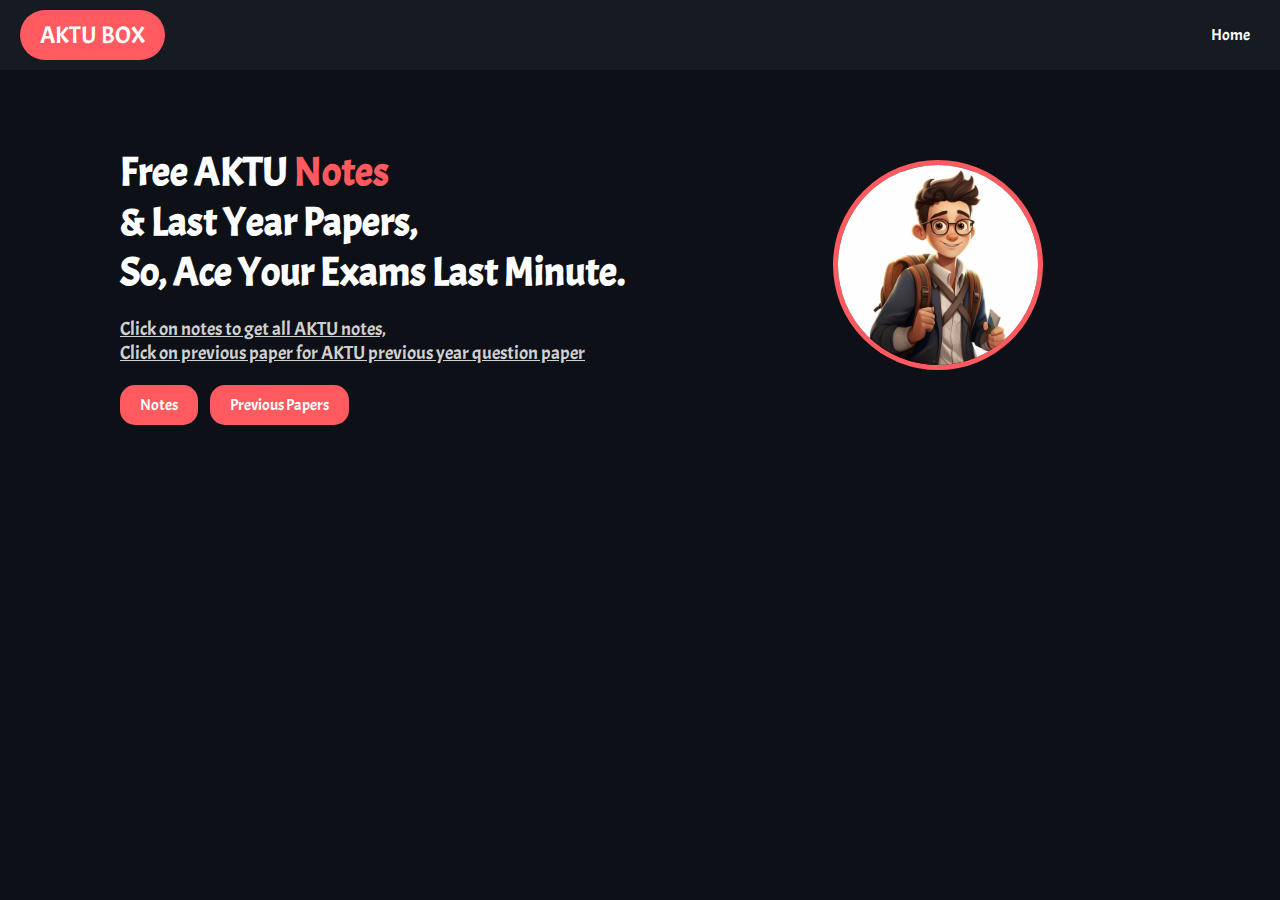
<file: index.html>
<!DOCTYPE html>
<html lang="en">
<head>
  <meta charset="UTF-8">
  <meta name="viewport" content="width=device-width, initial-scale=1.0">
  <title>AKTU Box</title>
  <link rel="stylesheet" href="styles.css">
  <link href="https://fonts.googleapis.com/css2?family=Acme&display=swap" rel="stylesheet">
</head>
<body>
    <header class="header">
      <div class="logo-box">
        <span class="logo">AKTU BOX</span>
      </div>
      <nav class="nav">
        <a href="index.html">Home</a>

      </nav>
    </header>

  <main class="content">
    <section class="main-content">
      <h1>Free AKTU <span class="highlight">Notes</span> <br> & Last Year Papers,<br>
      So, Ace Your Exams Last Minute.</h1>
      <p class="instructions">
        <u>Click on notes to get all AKTU notes,<br>
        Click on previous paper for AKTU previous year question paper</u>
      </p>
      <div class="buttons">
        <a href="Notes.html" class="btn">Notes</a>
        <a href="firstyear.html" class="btn">Previous Papers</a>
      </div>
    </section>
    <section class="image-section">
      <img src="img1.jpg" alt="Student Avatar" class="profile-img">
    </section>
  </main>
  <script src="script.js"></script>

</body>
</html>
</file>
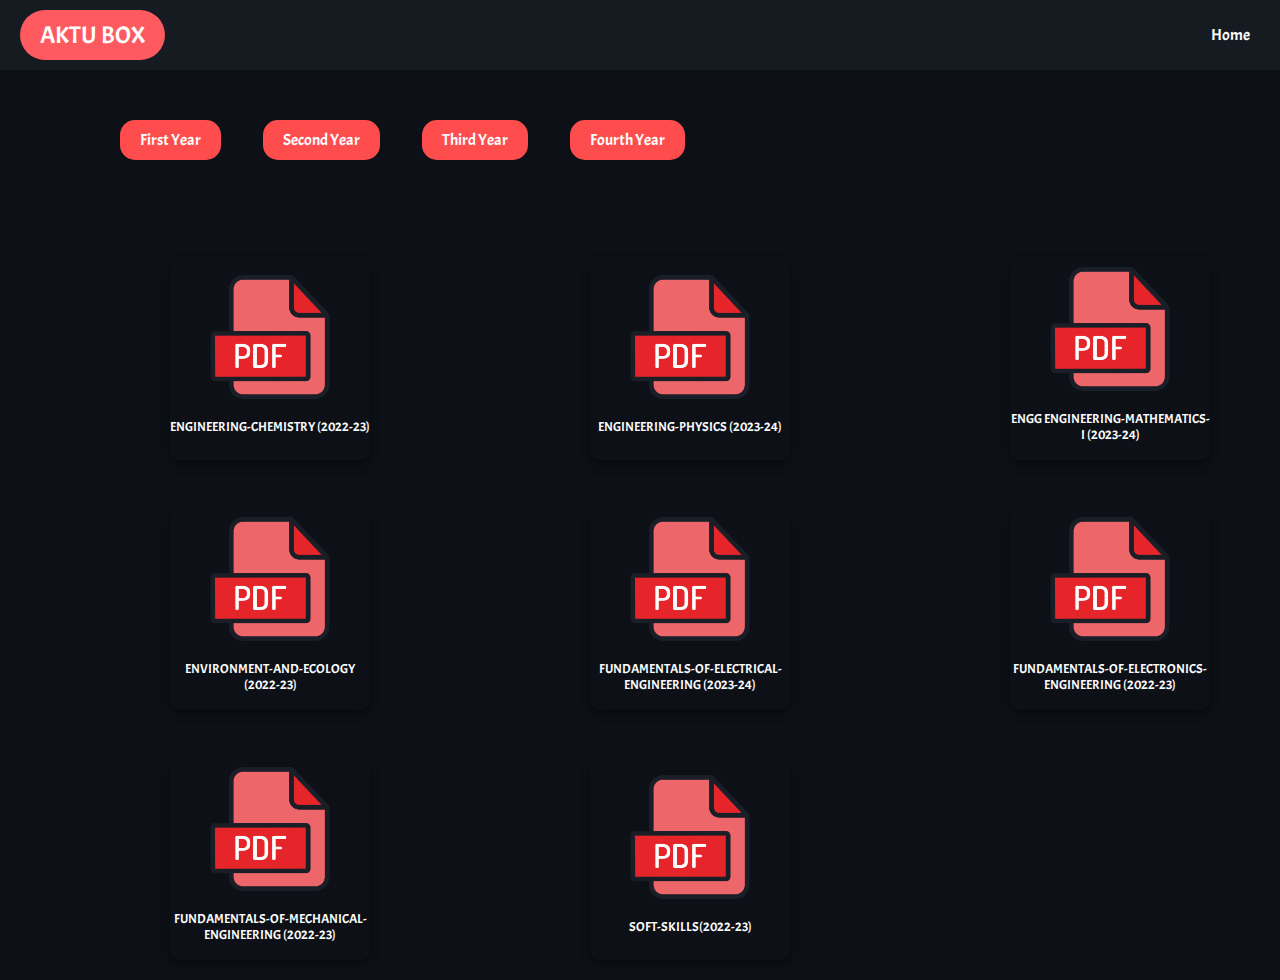
<file: firstyear.html>
<!DOCTYPE html>
<html lang="en">
<head>
  <meta charset="UTF-8">
  <meta name="viewport" content="width=device-width, initial-scale=1.0">
  <title>AKTU Box</title>
  <link rel="stylesheet" href="f.css">
  <link href="https://fonts.googleapis.com/css2?family=Acme&display=swap" rel="stylesheet">
</head>
<body>
    <header class="header">
      <div class="logo-box">
        <span href="index.html" class="logo">AKTU BOX</span>
      </div>
      <nav class="nav">
        <a href="index.html">Home</a>
        
      </nav>
    </header>
  
    <main>
      <div class="buttons">
        <a href="firstyear.html"><button>First Year</button></a>
        <a href="secondyear.html"><button>Second Year</button></a>
        <a href="thirdyear.html"><button>Third Year</button></a>
        <a href="fourthyear.html"><button>Fourth Year</button></a>
      </div>

      <div class="content-container">
        <div class="content-box">
          <a href="https://aktuhelper.com/first_yr_2022-23_pyq/ENGINEERING-CHEMISTRY-BAS-102.pdf" class="linktext" target="_blank">
            <img src="pdf%20logo.png" alt="Example Image">
            <p class="linktext">ENGINEERING-CHEMISTRY (2022-23)</p>
          </a>
        </div>

    
          <div class="content-box">
            <a href="https://aktuonline.com/btech/btech-1-sem-engineering-physics-bas101-mar-2024.pdf" class="linktext" target="_blank">
              <img src="pdf%20logo.png" alt="Example Image">
              <p class="linktext">ENGINEERING-PHYSICS (2023-24)</p>
            </a>
          </div>

        <div class="content-box">
          <a href="https://aktuonline.com/btech/btech-1-sem-engineering-mathematics-1-bas103-mar-2024.pdf" class="linktext" target="_blank">
            <img src="pdf%20logo.png" alt="Example Image">
            <p class="linktext">ENGG ENGINEERING-MATHEMATICS-I (2023-24)</p>
          </a>
        </div>

        <div class="content-box">
          <a href="https://aktuhelper.com/first_yr_2022-23_pyq/ENVIRONMENT-AND-ECOLOGY-BAS-104.pdf" class="linktext" target="_blank">
            <img src="pdf%20logo.png" alt="Example Image">
            <p class="linktext">ENVIRONMENT-AND-ECOLOGY (2022-23)</p>
          </a>
        </div>

        <div class="content-box">
          <a href="https://aktuonline.com/btech/btech-1-sem-fundamentals-of-electrical-engineering-bee101-mar-2024.pdf" class="linktext" target="_blank">
            <img src="pdf%20logo.png" alt="Example Image">
            <p class="linktext">FUNDAMENTALS-OF-ELECTRICAL-ENGINEERING (2023-24)</p>
          </a>
        </div>

        <div class="content-box">
          <a href="https://aktuhelper.com/first_yr_2022-23_pyq/FUNDAMENTALS-OF-ELECTRONICS-ENGINEERING-BEC-101.pdf" class="linktext" target="_blank">
            <img src="pdf%20logo.png" alt="Example Image">
            <p class="linktext">FUNDAMENTALS-OF-ELECTRONICS-ENGINEERING (2022-23)</p>
          </a>
        </div>

        <div class="content-box">
          <a href="https://aktuhelper.com/first_yr_2022-23_pyq/Fundamentals-of-Mechanical-Engineering-BME-101.pdf" class="linktext" target="_blank">
            <img src="pdf%20logo.png" alt="Example Image">
            <p class="linktext">FUNDAMENTALS-OF-MECHANICAL-ENGINEERING (2022-23)</p>
          </a>
        </div>

        <div class="content-box">
          <a href="https://aktuhelper.com/first_yr_2022-23_pyq/SOFT-SKILLS-BAS-105.pdf" class="linktext" target="_blank">
            <img src="pdf%20logo.png" alt="Example Image">
            <p class="linktext">SOFT-SKILLS(2022-23)</p>
          </a>
        </div>
      </div>
    </main>
    <script src="1script.js"></script>

</body>
</html>
</file>
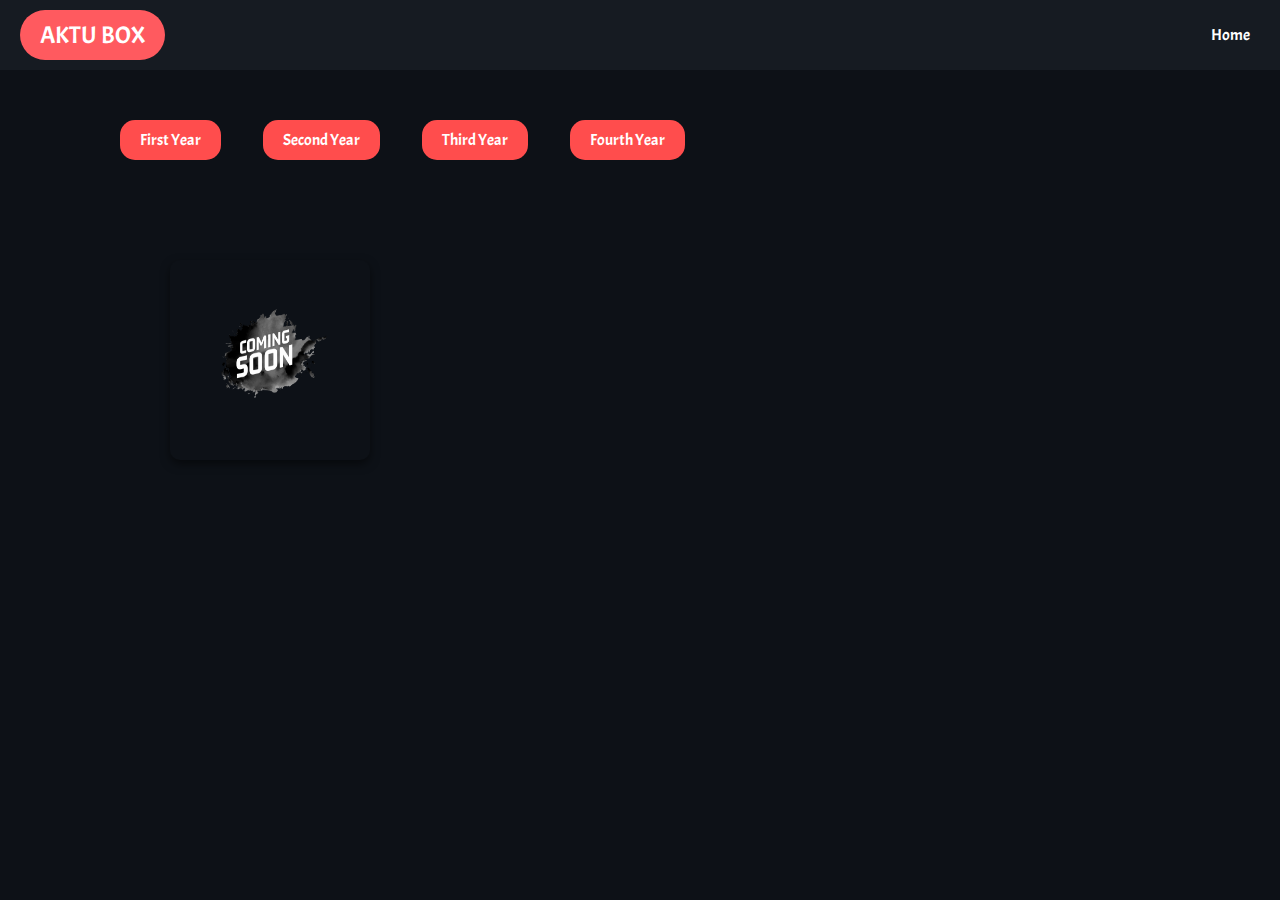
<file: fourthyear.html>
<!DOCTYPE html>
<html lang="en">
<head>
  <meta charset="UTF-8">
  <meta name="viewport" content="width=device-width, initial-scale=1.0">
  <title>AKTU Box</title>
  <link rel="stylesheet" href="f.css">
  <link href="https://fonts.googleapis.com/css2?family=Acme&display=swap" rel="stylesheet">
</head>
<body>
    <header class="header">
      <div class="logo-box">
        <span href="index.html" class="logo">AKTU BOX</span>
      </div>
      <nav class="nav">
        <a href="index.html">Home</a>
        
      </nav>
    </header>
  <main>
    
    <div class="buttons">
      <a href="firstyear.html"><button>First Year</button></a>
      <a href="secondyear.html"><button>Second Year</button></a>
      <a href="thirdyear.html"><button>Third Year</button></a>
      <a href="fourthyear.html"><button>Fourth Year</button></a>
    </div>

    <div class="content-container">
    <div class="content-box">
      <a href="" class="linktext" target="_blank">
        <img src="rb_54591.png" alt="Example Image">
        <p></p>
      </a>
    </div>
    </div>
    <script src="1script.js"></script>
  </main>
</body>
</html>
</file>
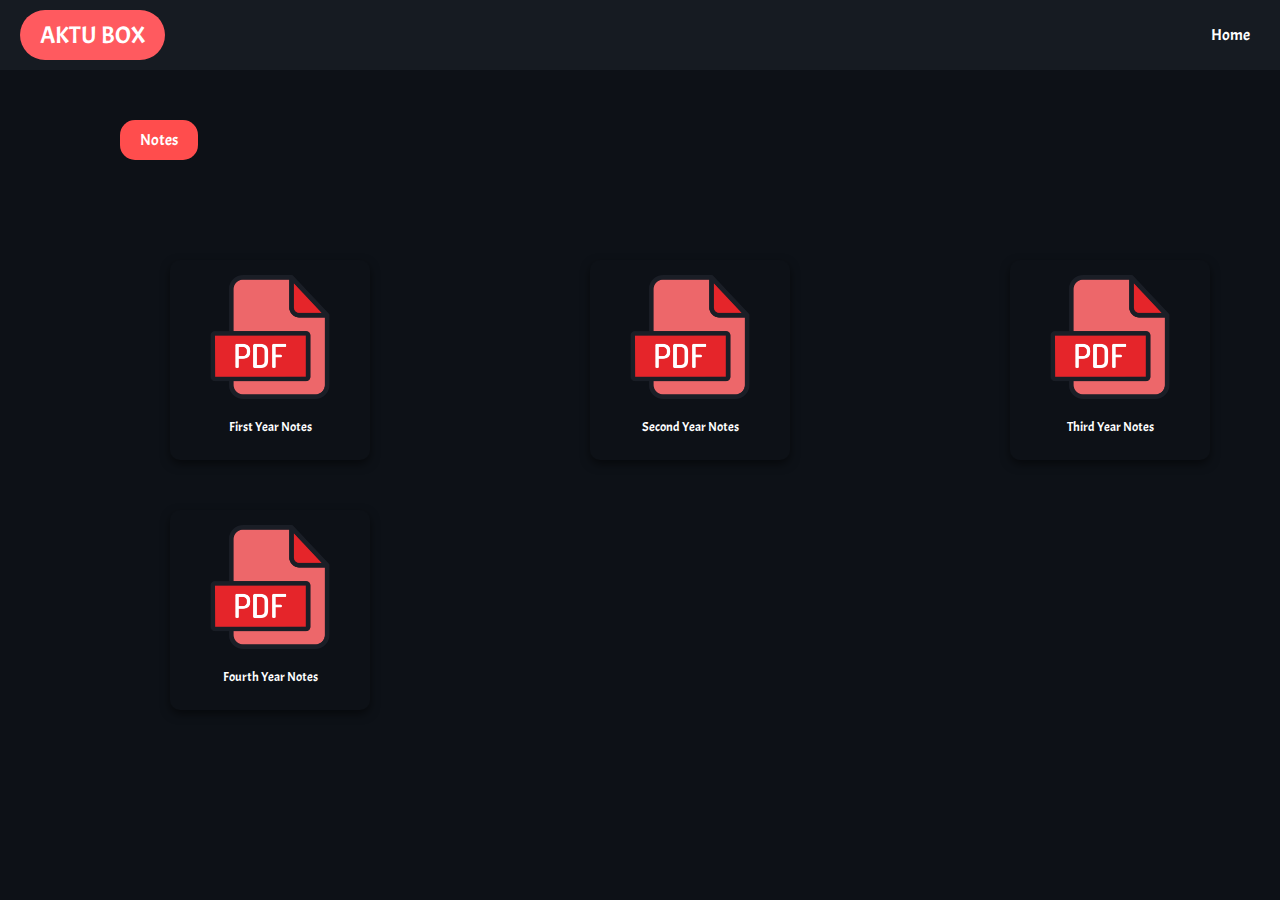
<file: Notes.html>
<!DOCTYPE html>
<html lang="en">
<head>
  <meta charset="UTF-8">
  <meta name="viewport" content="width=device-width, initial-scale=1.0">
  <title>AKTU Box</title>
  <link rel="stylesheet" href="Notes.css">
  <link href="https://fonts.googleapis.com/css2?family=Acme&display=swap" rel="stylesheet">
</head>
<body>
    <header class="header">
      <div class="logo-box">
        <span href="index.html" class="logo">AKTU BOX</span>
      </div>
      <nav class="nav">
        <a href="index.html">Home</a>
        
      </nav>
    </header>
  
    <main>
      <div class="buttons">
        <a href="Notes.html"><button>Notes</button></a>
      </div>

      <div class="content-container">
        <div class="content-box">
          <a href="https://drive.google.com/drive/folders/1If-nUjYUdpRv4JrZqQTBy_pVdTYC5_z0" class="linktext" target="_blank">
            <img src="pdf%20logo.png" alt="Example Image">
            <p class="linktext">First Year Notes</p>
          </a>
        </div>

        <div class="content-box">
          <a href="https://drive.google.com/drive/folders/1IkLG4EJWbL1a6LDf1Uh8uZ4qbDOOKyYr" class="linktext" target="_blank">
            <img src="pdf%20logo.png" alt="Example Image">
            <p class="linktext">Second Year Notes</p>
          </a>
        </div>

          <div class="content-box">
            <a href="https://drive.google.com/drive/folders/1IkfLT2l-8Doru17nM0ESq_Gq5xAdLqQe" class="linktext" target="_blank">
              <img src="pdf%20logo.png" alt="Example Image">
              <p class="linktext">Third Year Notes</p>
            </a>
          </div>


            <div class="content-box">
              <a href="https://drive.google.com/drive/folders/1Imr_EowMKTXQwqte6FRDVknN_hobWkSF" class="linktext" target="_blank">
                <img src="pdf%20logo.png" alt="Example Image">
                <p class="linktext">Fourth Year Notes</p>
              </a>
            </div>

    
         
      </div>
    </main>
</body>
</html>
</file>
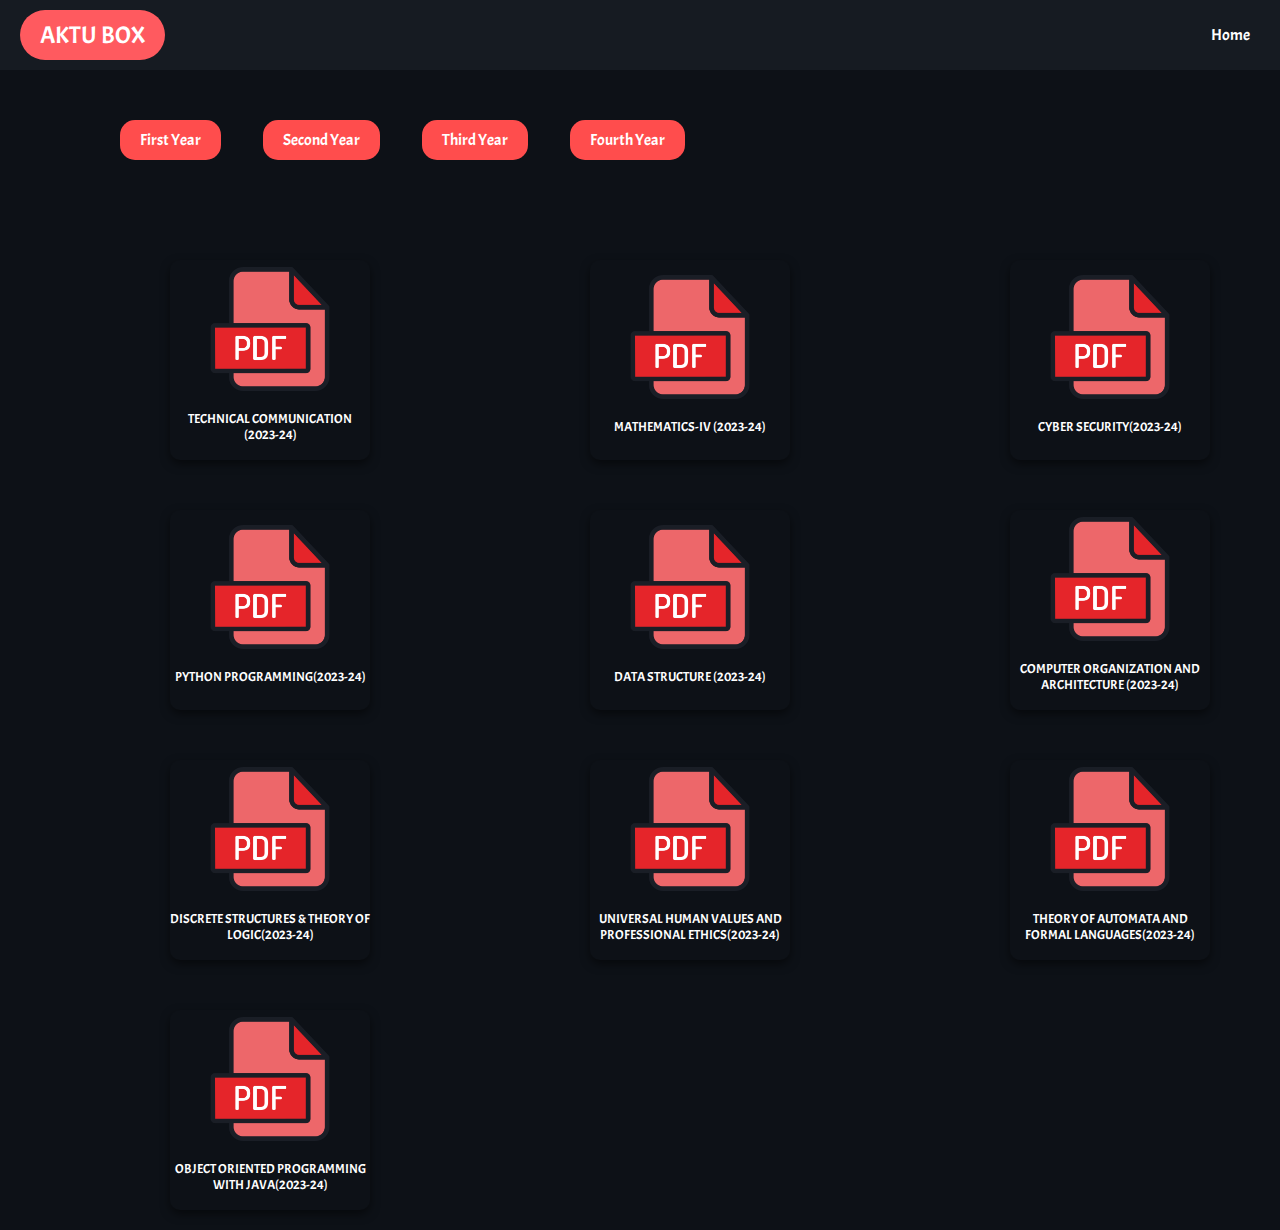
<file: secondyear.html>
<!DOCTYPE html>
<html lang="en">
<head>
  <meta charset="UTF-8">
  <meta name="viewport" content="width=device-width, initial-scale=1.0">
  <title>AKTU Box</title>
  <link rel="stylesheet" href="f.css">
  <link href="https://fonts.googleapis.com/css2?family=Acme&display=swap" rel="stylesheet">
</head>
<body>
    <header class="header">
      <div class="logo-box">
        <span href="index.html" class="logo">AKTU BOX</span>
      </div>
      <nav class="nav">
        <a href="index.html">Home</a>
        
      </nav>
    </header>
  
    <main>
      <div class="buttons">
        <a href="firstyear.html"><button>First Year</button></a>
        <a href="secondyear.html"><button>Second Year</button></a>
        <a href="thirdyear.html"><button>Third Year</button></a>
        <a href="fourthyear.html"><button>Fourth Year</button></a>
      </div>

      <div class="content-container">
        <div class="content-box">
          <a href="https://drive.google.com/file/d/1GHSXSBQbVzOXdSJUxslctjfD7ZxHV74S/view" class="linktext" target="_blank">
            <img src="pdf%20logo.png" alt="Example Image">
            <p class="linktext">TECHNICAL COMMUNICATION (2023-24)</p>
          </a>
        </div>

    
          <div class="content-box">
            <a href="https://drive.google.com/file/d/1qmLihElojTPYZQzor44H91q5LtPI_hsm/view" class="linktext" target="_blank">
              <img src="pdf%20logo.png" alt="Example Image">
              <p class="linktext">MATHEMATICS-IV (2023-24)</p>
            </a>
          </div>

        <div class="content-box">
          <a href="https://drive.google.com/file/d/1V9Kknvxbnji25n4o2PybK19J9TzT3N3d/view" class="linktext" target="_blank">
            <img src="pdf%20logo.png" alt="Example Image">
            <p class="linktext">CYBER SECURITY(2023-24)</p>
          </a>
        </div>

        <div class="content-box">
          <a href="https://drive.google.com/file/d/1BsxcScAyJ21Rzc0PgF1NSIoyqin8d7Kc/view" class="linktext" target="_blank">
            <img src="pdf%20logo.png" alt="Example Image">
            <p class="linktext">PYTHON PROGRAMMING(2023-24)</p>
          </a>
        </div>

        <div class="content-box">
          <a href="https://drive.google.com/file/d/1REwmdgZF-PomRl0qIRWmlITBUhpKfP47/view" class="linktext" target="_blank">
            <img src="pdf%20logo.png" alt="Example Image">
            <p class="linktext">DATA STRUCTURE (2023-24)</p>
          </a>
        </div>

        <div class="content-box">
          <a href="https://drive.google.com/file/d/13u6CqdRfyPbQRodQTJ-G8eJULcT3JXCf/view" class="linktext" target="_blank">
            <img src="pdf%20logo.png" alt="Example Image">
            <p class="linktext">COMPUTER ORGANIZATION AND ARCHITECTURE (2023-24)</p>
          </a>
        </div>

        <div class="content-box">
          <a href="https://drive.google.com/file/d/1Tky0BAJV9Fa_aq9MhDo8D-QgDxD3J8H3/view" class="linktext" target="_blank">
            <img src="pdf%20logo.png" alt="Example Image">
            <p class="linktext">DISCRETE STRUCTURES & THEORY OF LOGIC(2023-24)</p>
          </a>
        </div>

        <div class="content-box">
          <a href="https://drive.google.com/file/d/1s8EJnwTRoMSVXtEzI0Wv1ehjq4mGVdfB/view" class="linktext" target="_blank">
            <img src="pdf%20logo.png" alt="Example Image">
            <p class="linktext">UNIVERSAL HUMAN VALUES AND PROFESSIONAL ETHICS(2023-24)</p>
          </a>
        </div>

        <div class="content-box">
          <a href="https://www.aktuonline.com/btech/btech-cs-4-sem-theory-of-automata-and-formal-languages-bcs402-aug-2024.pdf" class="linktext" target="_blank">
            <img src="pdf%20logo.png" alt="Example Image">
            <p class="linktext">THEORY OF AUTOMATA AND FORMAL LANGUAGES(2023-24)</p>
          </a>
        </div>

        <div class="content-box">
          <a href="https://www.aktuonline.com/btech/btech-cs-4-sem-object-oriented-programming-with-java-bcs403-aug-2024.pdf" class="linktext" target="_blank">
            <img src="pdf%20logo.png" alt="Example Image">
            <p class="linktext">OBJECT ORIENTED PROGRAMMING WITH JAVA(2023-24)</p>
          </a>
        </div>
      </div>
      <script src="1script.js"></script>
    </main>
</body>
</html>
</file>
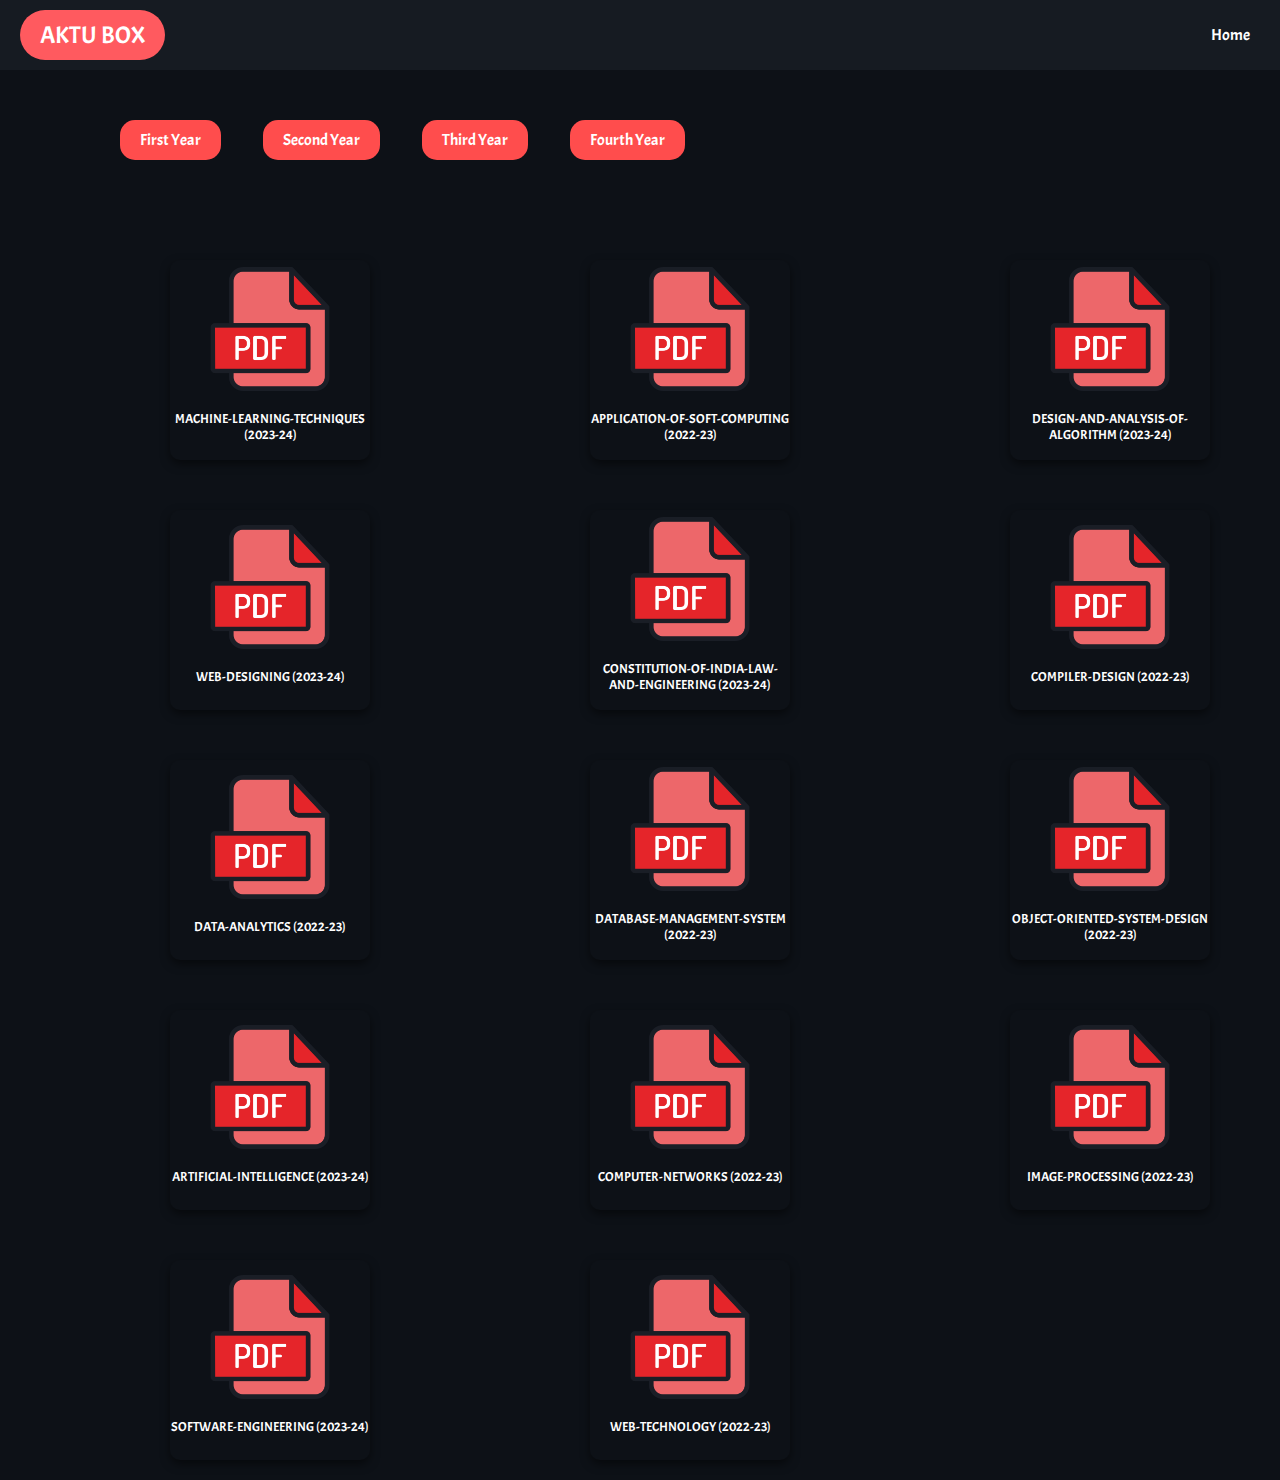
<file: thirdyear.html>
<!DOCTYPE html>
<html lang="en">
<head>
  <meta charset="UTF-8">
  <meta name="viewport" content="width=device-width, initial-scale=1.0">
  <title>AKTU Box</title>
  <link rel="stylesheet" href="f.css">
  <link href="https://fonts.googleapis.com/css2?family=Acme&display=swap" rel="stylesheet">
</head>
<body>
    <header class="header">
      <div class="logo-box">
        <span href="index.html" class="logo">AKTU BOX</span>
      </div>
      <nav class="nav">
        <a href="index.html">Home</a>
        
      </nav>
    </header>
  <main>
    
    <div class="buttons">
      <a href="firstyear.html"><button>First Year</button></a>
      <a href="secondyear.html"><button>Second Year</button></a>
      <a href="thirdyear.html"><button>Third Year</button></a>
      <a href="fourthyear.html"><button>Fourth Year</button></a>
    </div>

    <div class="content-container">
    <div class="content-box">
      <a href="https://www.aktuonline.com/btech/btech-cs-5-sem-machine-learning-techniques-kcs055-jan-2024.pdf" class="linktext" target="_blank">
        <img src="pdf%20logo.png" alt="Example Image">
        <p>MACHINE-LEARNING-TECHNIQUES (2023-24)</p>
      </a>
    </div>

      <div class="content-box">
      <a href="https://aktuonline.com/btech/btech-cs-5-sem-application-of-soft-computing-kcs056-2023.pdf" class="linktext" target="_blank">
        <img src="pdf%20logo.png" alt="Example Image">
        <p>APPLICATION-OF-SOFT-COMPUTING (2022-23)</p>
      </a>
    </div>

      <div class="content-box">
      <a href="https://aktuonline.com/btech/btech-cs-5-sem-design-and-analysis-of-algorithm-kcs503-jan-2024.pdf" class="linktext" target="_blank">
        <img src="pdf%20logo.png" alt="Example Image">
        <p>DESIGN-AND-ANALYSIS-OF-ALGORITHM (2023-24)</p>
      </a>
    </div>

      <div class="content-box">
      <a href="https://aktuonline.com/btech/btech-cs-5-sem-web-designing-kcs052-jan-2024.pdf" class="linktext" target="_blank">
        <img src="pdf%20logo.png" alt="Example Image">
        <p>WEB-DESIGNING (2023-24)</p>
      </a>
    </div>

      <div class="content-box">
      <a href="https://www.aktuonline.com/btech/btech-nc-5-sem-constitution-of-india-law-and-engineering-knc501-feb-2024.pdf" class="linktext" target="_blank">
        <img src="pdf%20logo.png" alt="Example Image">
        <p>CONSTITUTION-OF-INDIA-LAW-AND-ENGINEERING (2023-24)</p>
      </a>
    </div>

      <div class="content-box">
      <a href="https://aktuonline.com/btech/btech-cs-5-sem-compiler-design-kcs502-2023.pdf" class="linktext" target="_blank">
        <img src="pdf%20logo.png" alt="Example Image">
        <p>COMPILER-DESIGN (2022-23)</p>
      </a>
    </div>

      <div class="content-box">
      <a href="https://aktuonline.com/btech/btech-cs-5-sem-data-analytics-kcs051-2023.pdf" class="linktext" target="_blank">
        <img src="pdf%20logo.png" alt="Example Image">
        <p>DATA-ANALYTICS (2022-23)</p>
      </a>
    </div>

      <div class="content-box">
      <a href="https://aktuonline.com/btech/btech-cs-5-sem-database-management-system-kcs501-2023.pdf" class="linktext" target="_blank">
        <img src="pdf%20logo.png" alt="Example Image">
        <p>DATABASE-MANAGEMENT-SYSTEM (2022-23)</p>
      </a>
    </div>

      <div class="content-box">
      <a href="https://aktuonline.com/btech/btech-cs-5-sem-object-oriented-system-design-kcs054-2023.pdf" class="linktext" target="_blank">
        <img src="pdf%20logo.png" alt="Example Image">
        <p>OBJECT-ORIENTED-SYSTEM-DESIGN (2022-23)</p>
      </a>
    </div>

      <div class="content-box">
      <a href="https://drive.google.com/file/d/1TTyx-DPSQhbVZ4VXChZqutsr1Q_52dU0/view" class="linktext" target="_blank">
        <img src="pdf%20logo.png" alt="Example Image">
        <p>ARTIFICIAL-INTELLIGENCE (2023-24)</p>
      </a>
    </div>

       <div class="content-box">
      <a href="https://aktuonline.com/btech/btech-cs-6-sem-computer-networks-kcs-603-2023.pdf" class="linktext" target="_blank">
        <img src="pdf%20logo.png" alt="Example Image">
        <p>COMPUTER-NETWORKS (2022-23)</p>
      </a>
    </div>

       <div class="content-box">
      <a href="https://aktuonline.com/btech/btech-cs-6-sem-image-processing-kcs-062-2023.pdf" class="linktext" target="_blank">
        <img src="pdf%20logo.png" alt="Example Image">
        <p>IMAGE-PROCESSING  (2022-23)</p>
      </a>
    </div>

       <div class="content-box">
      <a href="https://aktuonline.com/btech/btech-cs-6-sem-software-engineering-kcs-601-2023.pdf" class="linktext" target="_blank">
        <img src="pdf%20logo.png" alt="Example Image">
        <p>SOFTWARE-ENGINEERING (2023-24)</p>
      </a>
    </div>

       <div class="content-box">
      <a href="https://aktuonline.com/btech/btech-cs-6-sem-web-technology-kcs-602-2023.pdf" class="linktext" target="_blank">
        <img src="pdf%20logo.png" alt="Example Image">
        <p>WEB-TECHNOLOGY (2022-23)</p>
      </a>
    </div>
    </div>
    <script src="1script.js"></script>
  </main>
</body>
</html>
</file>
<file: styles.css>
@import url('https://fonts.googleapis.com/css2?family=Acme&display=swap');

body {
  margin: 0;
  padding: 0;
  font-family: 'Acme', sans-serif;
  background-color: #0d1117;
  color: #ffffff;
  text-align: center;
}

.header {
  display: flex;
  justify-content: space-between;
  align-items: center;
  padding: 10px 20px;
  background-color: #161b22;
}

.logo-box {
  background-color: #ff5a5f;
  padding: 10px 20px;
  border-radius: 26px;
}

.logo {
  font-size: 1.5rem;
  color: #ffffff;
}

.nav a {
  color: #ffffff;
  text-decoration: none;
  font-size: 1rem;
  margin: 0 10px;
}

.nav a:hover {
  text-decoration: underline;
}

.content {
  display: flex;
  justify-content: space-between;
  align-items: center;
  padding: 50px 20px;
  flex-wrap: wrap;
}

.main-content {
  text-align: left;
  max-width: 600px;
  margin-left: 100px;
  flex: 1;
}

.highlight {
  color: #ff5a5f;
  font-weight: bold;
}

.main-content h1 {
  font-size: 2.5rem;
  margin-bottom: 20px;
}

.main-content p {
  font-size: 1.2rem;
  margin-bottom: 15px;
}

.instructions {
  color: #d1d1d1;
}

.buttons {
  margin-top: 30px;
}

.btn {
  background-color: #ff5a5f;
  color: #ffffff;
  text-decoration: none;
  padding: 10px 20px;
  border-radius: 15px;
  font-size: 1rem;
  margin-right: 10px;
}

.btn:hover {
  background-color: #e14a4f;
}

.image-section {
  margin-right: 50px;
  flex: 1;
}

.profile-img {
  width: 200px;
  height: 200px;
  border-radius: 50%;
  border: 5px solid #ff5a5f;
}

@media screen and (max-width: 1024px) {
  .content {
    flex-direction: column;
    text-align: center;
  }

  .main-content {
    margin-left: 0;
    max-width: 100%;
  }

  .image-section {
    margin-right: 0;
    margin-top: 20px;
  }

  .profile-img {
    width: 150px;
    height: 150px;
  }

  .main-content h1 {
    font-size: 2rem;
  }

  .main-content p {
    font-size: 1rem;
  }

  .btn {
    font-size: 0.9rem;
    padding: 8px 15px;
  }
}

@media screen and (max-width: 768px) {
  .header {
    flex-direction: column;
    text-align: center;
  }

  .logo-box {
    margin-bottom: 10px;
  }

  .nav a {
    font-size: 0.9rem;
    margin: 5px 0;
  }

  .content {
    padding: 20px;
  }

  .main-content h1 {
    font-size: 1.5rem;
  }

  .main-content p {
    font-size: 1rem;
  }

  .profile-img {
    width: 120px;
    height: 120px;
  }

  .buttons {
    display: flex;
    flex-direction: column;
    align-items: center;
    gap: 10px;
  }

  .btn {
    font-size: 0.9rem;
    padding: 8px 15px;
  }
}

@media screen and (max-width: 480px) {
  .main-content h1 {
    font-size: 1.2rem;
  }

  .main-content p {
    font-size: 0.9rem;
  }

  .profile-img {
    width: 100px;
    height: 100px;
  }

  .btn {
    padding: 8px 12px;
    font-size: 0.8rem;
  }
}
</file>
<file: f.css>
@import url('https://fonts.googleapis.com/css2?family=Acme&display=swap');

body {
  margin: 0;
  padding: 0;
  font-family: 'Acme', sans-serif;
  background-color: #0d1117;
  color: #ffffff;
  text-align: center;
}

.header {
  display: flex;
  justify-content: space-between;
  align-items: center;
  padding: 10px 20px;
  background-color: #161b22;
}

.logo-box {
  background-color: #ff5a5f;
  padding: 10px 20px;
  border-radius: 26px;
}

.logo {
  font-size: 1.5rem;
  color: #ffffff;
}

.nav a {
  color: #ffffff;
  text-decoration: none;
  font-size: 1rem;
  margin: 0 10px;
}

.nav a:hover {
  text-decoration: underline;
}

.label {
  display: inline-block;
  padding: 10px 20px;
  background-color: #ff5e5e; 
  color: white;
  font-family: 'Acme', sans-serif;
  font-size: 16px;
  font-weight: bold;
  border-radius: 10px;
  text-align: center;
  align-items: left;
  box-shadow: 0 4px 6px rgba(0, 0, 0, 0.2); 
}

.buttons {
  text-align: left;
  margin-top: 30px;
  margin-left: 100px;
}

.buttons button {
  margin: 20px;
  padding: 10px 20px;
  background-color: #ff4d4d;
  border: none;
  border-radius: 15px;
  color: white;
  font-family: 'Acme', sans-serif;
  font-size: 16px;
  cursor: pointer;
  transition: 0.3s;
}

.buttons button:hover {
  background-color: #cc0000;
}

.linktext {
  color: white;
  font-family: 'Acme', sans-serif;
  font-size: 13px;
  text-decoration: none;
}

.content-container {
  display: grid;
  grid-template-columns: repeat(3, 1fr);
  gap: 20px;
  margin-top: 30px;
  padding: 20px;
}

.content-box {
  margin-top: 30px;
  margin-left: 150px;
  width: 200px;
  height: 200px;
  box-shadow: 0px 4px 10px rgba(0, 0, 0, 0.5);
  display: flex;
  justify-content: center;
  align-items: center;
  border-radius: 10px;
}

.content-box a img {
  width: 130px;
  height: 130px;
  border-radius: 10px;
  align-self: auto;
}

@media (max-width: 1024px) {
  .buttons {
    margin-left: 50px;
    text-align: center;
  }

  .content-container {
    grid-template-columns: repeat(2, 1fr); 
  }

  .content-box {
    margin-left: 0;
    width: 180px;
    height: 180px;
  }

  .content-box a img {
    width: 120px;
    height: 120px;
  }
}

@media (max-width: 600px) {
  .buttons {
    margin-left: 20px;
    text-align: center;
  }

  .content-container {
    grid-template-columns: repeat(2, 1fr); 
  }

  .content-box {
    margin-left: 0;
    width: 150px;
    height: 150px;
  }

  .content-box a img {
    width: 100px;
    height: 100px;
  }
}
</file>
<file: Notes.css>
@import url('https://fonts.googleapis.com/css2?family=Acme&display=swap');

body {
  margin: 0;
  padding: 0;
  font-family: 'Acme', sans-serif;
  background-color: #0d1117;
  color: #ffffff;
  text-align: center;
}

.header {
  display: flex;
  justify-content: space-between;
  align-items: center;
  padding: 10px 20px;
  background-color: #161b22;
}

.logo-box {
  background-color: #ff5a5f;
  padding: 10px 20px;
  border-radius: 26px;
}

.logo {
  font-size: 1.5rem;
  color: #ffffff;
}

.nav a {
  color: #ffffff;
  text-decoration: none;
  font-size: 1rem;
  margin: 0 10px;
}

.nav a:hover {
  text-decoration: underline;
}



.label {
  display: inline-block;
  padding: 10px 20px;
  background-color: #ff5e5e; 
  color: white;
  font-family: 'Acme', sans-serif;
  font-size: 16px;
  font-weight: bold;
  border-radius: 
  text-align: center;
  align-items: :left;
  box-shadow: 0 4px 6px rgba(0, 0, 0, 0.2); 
}

.buttons {
  text-align: left;
  margin-top: 30px;
  margin-left: 100px;
}

.buttons button {
  margin: 20px;
  padding: 10px 20px;
  background-color: #ff4d4d;
  border: none;
  border-radius: 15px;
  color: white;
  font-family: 'Acme', sans-serif;
  font-size: 16px;
  cursor: pointer;
  transition: 0.3s;
}

.buttons button:hover {
  background-color: #cc0000;
}

.linktext {
  color: white;
  font-family: 'Acme', sans-serif;
  font-size: 13px;
  text-decoration: none;
}


.content-container {
  display: grid;
  grid-template-columns: repeat(3, 1fr);
  gap: 20px;
  margin-top: 30px;
  padding: 20px;
}


.content-box {
  margin-top: 30px;
  margin-left: 150px;
  width: 200px;
  height: 200px;
  box-shadow: 0px 4px 10px rgba(0, 0, 0, 0.5);
  display: flex;
  justify-content: center;
  align-items: center;
  border-radius: 10px;
}

.content-box a img {
  width: 130px;
  height: 130px;
  border-radius: 10px;
  align-self: auto;
}


@media (max-width: 1024px) {
  .buttons {
    margin-left: 50px;
    text-align: center;
  }

  .content-container {
    grid-template-columns: repeat(2, 1fr); 

  .content-box {
    margin-left: 0;
    width: 180px;
    height: 180px;
  }

  .content-box a img {
    width: 120px;
    height: 120px;
  }
}


@media (max-width: 600px) {
  .buttons {
    margin-left: 20px;
    text-align: center;
  }

  .content-container {
    grid-template-columns: repeat(2, 1fr); 
  }

  .content-box {
    margin-left: 0;
    width: 150px;
    height: 150px;
  }

  .content-box a img {
    width: 100px;
    height: 100px;
  }
}
</file>
